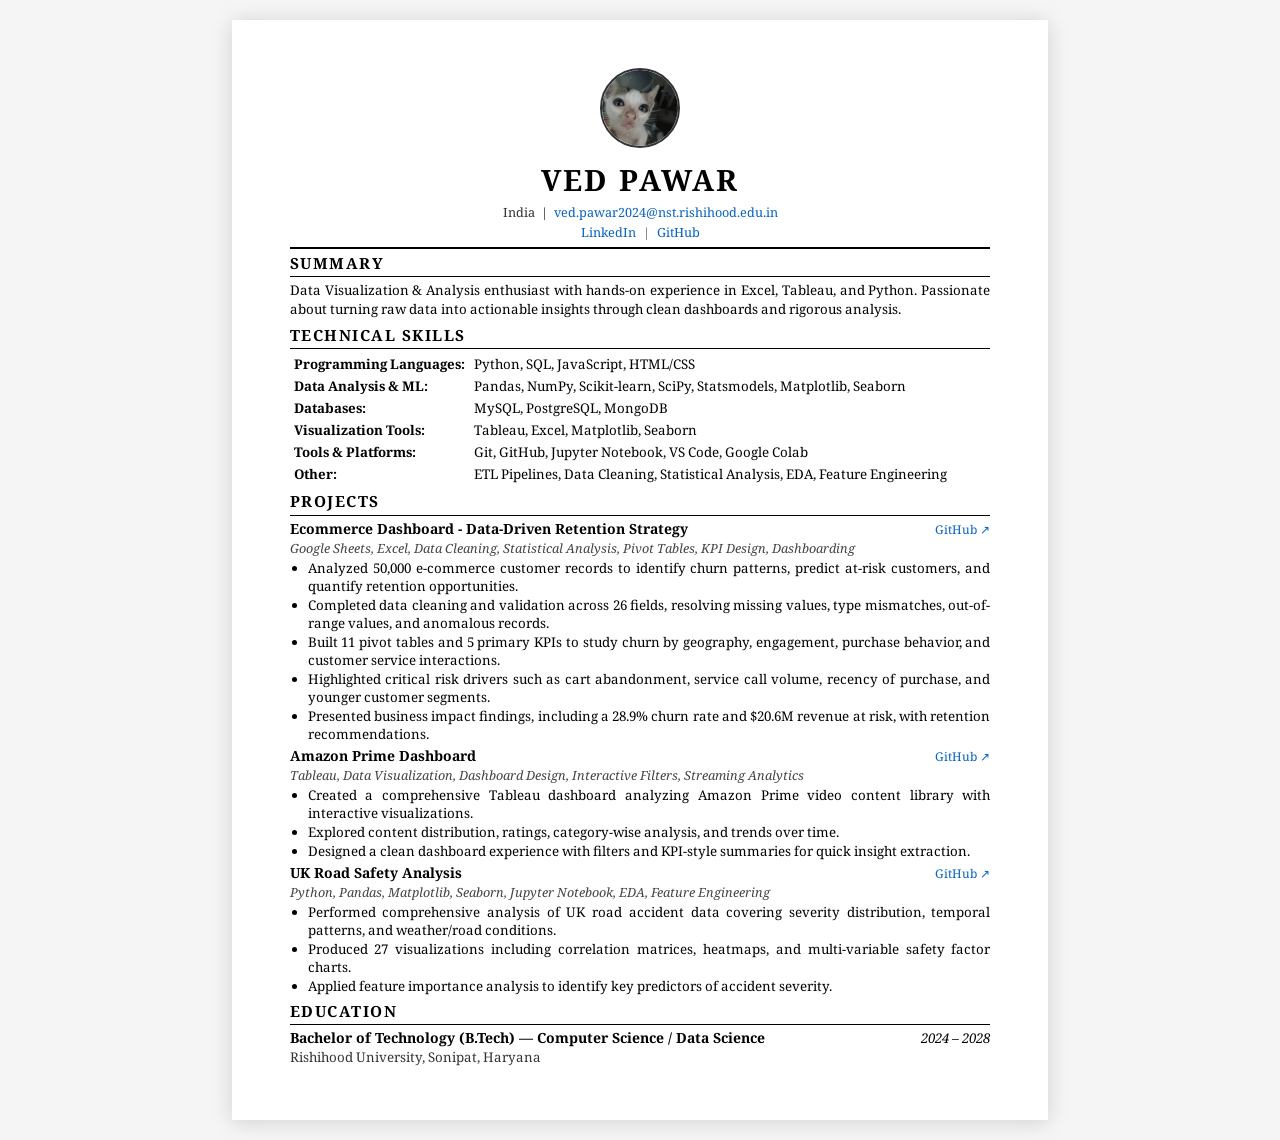
<file: resume.html>
<!DOCTYPE html>
<html lang="en">
<head>
    <meta charset="UTF-8">
    <meta name="viewport" content="width=device-width, initial-scale=1.0">
    <title>Ved Pawar - Resume</title>
    <link href="https://fonts.googleapis.com/css2?family=Garamond:wght@400;700&family=Times+New+Roman&family=Noto+Serif:wght@400;700&display=swap" rel="stylesheet">
    <style>
        @page {
            size: A4;
            margin: 0;
        }

        * {
            margin: 0;
            padding: 0;
            box-sizing: border-box;
        }

        body {
            font-family: 'Noto Serif', 'Times New Roman', Georgia, serif;
            font-size: 10.5pt;
            line-height: 1.35;
            color: #000;
            background: #f5f5f5;
            display: flex;
            justify-content: center;
            padding: 20px;
        }

        .resume-page {
            width: 8.5in;
            min-height: 11in;
            background: #fff;
            padding: 0.5in 0.6in;
            box-shadow: 0 2px 20px rgba(0,0,0,0.15);
        }

        /* ─── HEADER ─── */
        .header {
            text-align: center;
            margin-bottom: 4px;
        }

        .header .profile-pic {
            width: 80px;
            height: 80px;
            border-radius: 50%;
            object-fit: cover;
            margin-bottom: 8px;
            border: 2px solid #333;
        }

        .header h1 {
            font-size: 22pt;
            font-weight: 700;
            letter-spacing: 2px;
            text-transform: uppercase;
            margin-bottom: 4px;
        }

        .header .contact-line {
            font-size: 9.5pt;
            color: #333;
            margin-bottom: 2px;
        }

        .header .links-line {
            font-size: 9.5pt;
            color: #333;
        }

        .header .links-line a {
            color: #0563C1;
            text-decoration: none;
        }

        .header .links-line a:hover {
            text-decoration: underline;
        }

        .separator-bold {
            border: none;
            border-top: 2px solid #000;
            margin: 6px 0 4px 0;
        }

        .separator-thin {
            border: none;
            border-top: 1px solid #000;
            margin: 3px 0 4px 0;
        }

        /* ─── SECTIONS ─── */
        .section {
            margin-bottom: 6px;
        }

        .section-title {
            font-size: 11.5pt;
            font-weight: 700;
            text-transform: uppercase;
            letter-spacing: 1.5px;
            margin-bottom: 0;
        }

        /* ─── SUMMARY ─── */
        .summary-text {
            font-size: 10pt;
            text-align: justify;
            line-height: 1.4;
        }

        /* ─── SKILLS TABLE ─── */
        .skills-table {
            width: 100%;
            border-collapse: collapse;
            font-size: 10pt;
        }

        .skills-table td {
            padding: 2px 4px;
            vertical-align: top;
        }

        .skills-table td:first-child {
            font-weight: 700;
            width: 180px;
            white-space: nowrap;
        }

        /* ─── PROJECTS ─── */
        .project-header {
            display: flex;
            justify-content: space-between;
            align-items: baseline;
            margin-bottom: 1px;
        }

        .project-title {
            font-weight: 700;
            font-size: 10.5pt;
        }

        .project-link {
            font-size: 9pt;
            color: #0563C1;
            text-decoration: none;
        }

        .project-link:hover {
            text-decoration: underline;
        }

        .project-tech {
            font-style: italic;
            font-size: 9.5pt;
            color: #444;
            margin-bottom: 2px;
        }

        .project-bullets {
            padding-left: 18px;
            margin-top: 1px;
        }

        .project-bullets li {
            font-size: 10pt;
            margin-bottom: 1px;
            text-align: justify;
            line-height: 1.35;
        }

        /* ─── EDUCATION ─── */
        .edu-row {
            display: flex;
            justify-content: space-between;
            align-items: baseline;
        }

        .edu-degree {
            font-weight: 700;
            font-size: 10.5pt;
        }

        .edu-date {
            font-size: 10pt;
            font-style: italic;
        }

        .edu-school {
            font-size: 10pt;
            color: #333;
        }

        .edu-details {
            font-size: 10pt;
        }

        .pipe {
            margin: 0 4px;
            color: #666;
        }

        /* ─── PRINT ─── */
        @media print {
            body {
                background: #fff;
                padding: 0;
            }
            .resume-page {
                box-shadow: none;
                padding: 0.4in 0.5in;
                min-height: auto;
            }
        }
    </style>
</head>
<body>
    <div class="resume-page">

        <!-- ═══════════════ HEADER ═══════════════ -->
        <div class="header">
            <img src="assets/profile.jpeg" alt="Profile Picture" class="profile-pic">
            <h1>Ved Pawar</h1>
            <div class="contact-line">
                India &nbsp;|&nbsp;
                <a href="mailto:ved.pawar2024@nst.rishihood.edu.in" style="color:#0563C1; text-decoration:none;">ved.pawar2024@nst.rishihood.edu.in</a>
            </div>
            <div class="links-line">
                <a href="https://www.linkedin.com/in/vedpawar2254/">LinkedIn</a>
                <span class="pipe">|</span>
                <a href="https://github.com/vedpawar2254">GitHub</a>
            </div>
        </div>

        <hr class="separator-bold">

        <!-- ═══════════════ SUMMARY ═══════════════ -->
        <div class="section">
            <div class="section-title">Summary</div>
            <hr class="separator-thin">
            <p class="summary-text">
                Data Visualization & Analysis enthusiast with hands-on experience in Excel, Tableau, and Python. Passionate about turning raw data into actionable insights through clean dashboards and rigorous analysis.
            </p>
        </div>

        <!-- ═══════════════ TECHNICAL SKILLS ═══════════════ -->
        <div class="section">
            <div class="section-title">Technical Skills</div>
            <hr class="separator-thin">
            <table class="skills-table">
                <tr>
                    <td>Programming Languages:</td>
                    <td>Python, SQL, JavaScript, HTML/CSS</td>
                </tr>
                <tr>
                    <td>Data Analysis & ML:</td>
                    <td>Pandas, NumPy, Scikit-learn, SciPy, Statsmodels, Matplotlib, Seaborn</td>
                </tr>
                <tr>
                    <td>Databases:</td>
                    <td>MySQL, PostgreSQL, MongoDB</td>
                </tr>
                <tr>
                    <td>Visualization Tools:</td>
                    <td>Tableau, Excel, Matplotlib, Seaborn</td>
                </tr>
                <tr>
                    <td>Tools & Platforms:</td>
                    <td>Git, GitHub, Jupyter Notebook, VS Code, Google Colab</td>
                </tr>
                <tr>
                    <td>Other:</td>
                    <td>ETL Pipelines, Data Cleaning, Statistical Analysis, EDA, Feature Engineering</td>
                </tr>
            </table>
        </div>

        <!-- ═══════════════ PROJECTS ═══════════════ -->
        <div class="section">
            <div class="section-title">Projects</div>
            <hr class="separator-thin">

            <!-- Project 1 -->
            <div style="margin-bottom: 4px;">
                <div class="project-header">
                    <span class="project-title">Ecommerce Dashboard - Data-Driven Retention Strategy</span>
                    <a class="project-link" href="https://github.com/vedpawar2254/Ecommerce-dashboard" target="_blank">GitHub ↗</a>
                </div>
                <div class="project-tech">Google Sheets, Excel, Data Cleaning, Statistical Analysis, Pivot Tables, KPI Design, Dashboarding</div>
                <ul class="project-bullets">
                    <li>Analyzed 50,000 e-commerce customer records to identify churn patterns, predict at-risk customers, and quantify retention opportunities.</li>
                    <li>Completed data cleaning and validation across 26 fields, resolving missing values, type mismatches, out-of-range values, and anomalous records.</li>
                    <li>Built 11 pivot tables and 5 primary KPIs to study churn by geography, engagement, purchase behavior, and customer service interactions.</li>
                    <li>Highlighted critical risk drivers such as cart abandonment, service call volume, recency of purchase, and younger customer segments.</li>
                    <li>Presented business impact findings, including a 28.9% churn rate and $20.6M revenue at risk, with retention recommendations.</li>
                </ul>
            </div>
            <div style="margin-bottom: 4px;">
                <div class="project-header">
                    <span class="project-title">Amazon Prime Dashboard</span>
                    <a class="project-link" href="https://github.com/vedpawar2254/Amazon-prime-dashboard" target="_blank">GitHub ↗</a>
                </div>
                <div class="project-tech">Tableau, Data Visualization, Dashboard Design, Interactive Filters, Streaming Analytics</div>
                <ul class="project-bullets">
                    <li>Created a comprehensive Tableau dashboard analyzing Amazon Prime video content library with interactive visualizations.</li>
                    <li>Explored content distribution, ratings, category-wise analysis, and trends over time.</li>
                    <li>Designed a clean dashboard experience with filters and KPI-style summaries for quick insight extraction.</li>
                </ul>
            </div>
            <div style="margin-bottom: 4px;">
                <div class="project-header">
                    <span class="project-title">UK Road Safety Analysis</span>
                    <a class="project-link" href="https://github.com/vedpawar2254/SectionE_G-4_UK-Road-Safety" target="_blank">GitHub ↗</a>
                </div>
                <div class="project-tech">Python, Pandas, Matplotlib, Seaborn, Jupyter Notebook, EDA, Feature Engineering</div>
                <ul class="project-bullets">
                    <li>Performed comprehensive analysis of UK road accident data covering severity distribution, temporal patterns, and weather/road conditions.</li>
                    <li>Produced 27 visualizations including correlation matrices, heatmaps, and multi-variable safety factor charts.</li>
                    <li>Applied feature importance analysis to identify key predictors of accident severity.</li>
                </ul>
            </div>

        </div>

        <!-- ═══════════════ EDUCATION ═══════════════ -->
        <div class="section">
            <div class="section-title">Education</div>
            <hr class="separator-thin">
            <div class="edu-row">
                <span class="edu-degree">Bachelor of Technology (B.Tech) — Computer Science / Data Science</span>
                <span class="edu-date">2024 – 2028</span>
            </div>
            <div class="edu-school">Rishihood University, Sonipat, Haryana</div>
        </div>

    </div>
</body>
</html>
</file>
